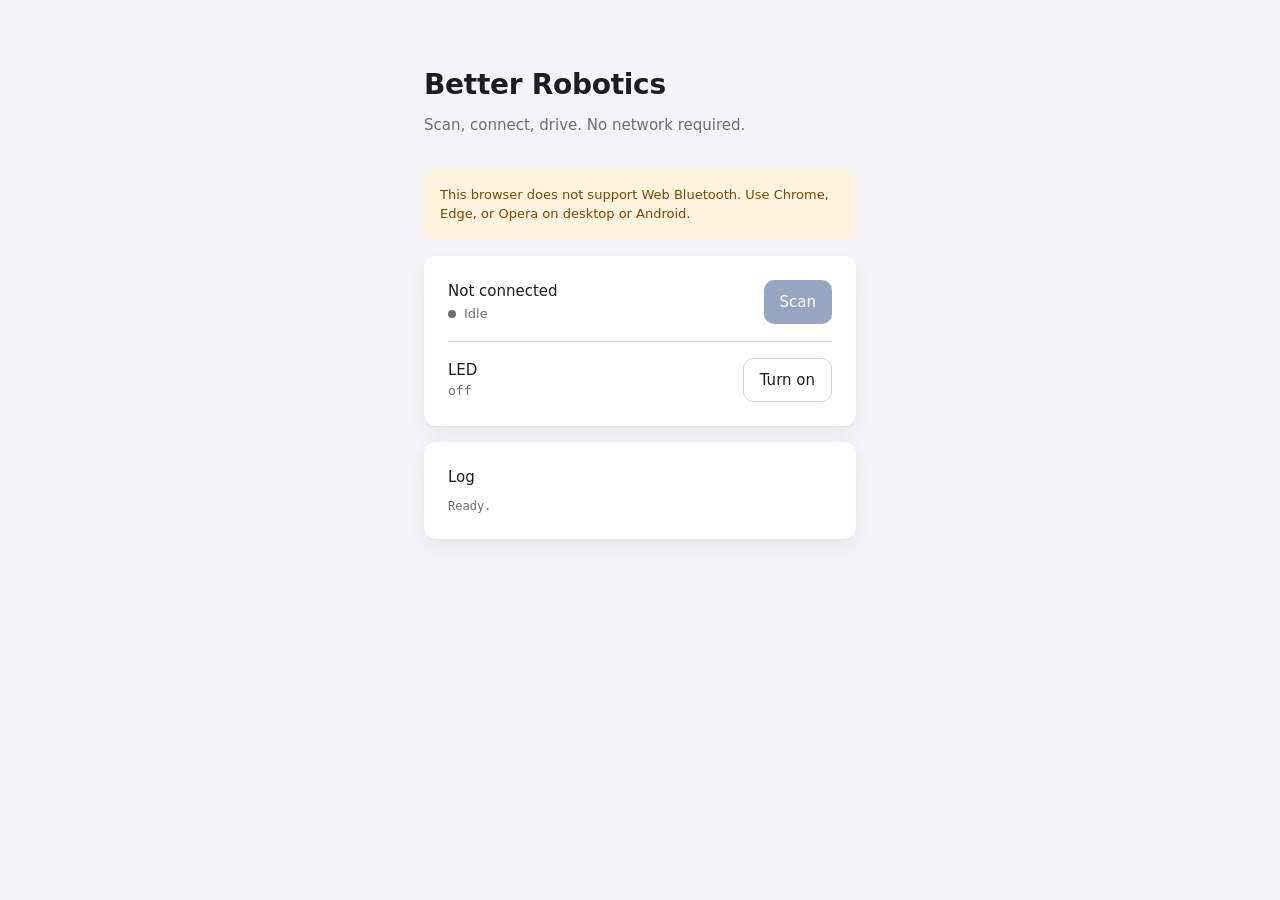
<file: dashboard/index.html>
<!doctype html>
<html lang="en">
<head>
  <meta charset="utf-8">
  <meta name="viewport" content="width=device-width, initial-scale=1">
  <title>Better Robotics</title>
  <style>
    :root {
      --bg: #f5f5f7;
      --surface: #ffffff;
      --ink: #1d1d1f;
      --ink-muted: #6e6e73;
      --line: #d2d2d7;
      --accent: #012169; /* Duke navy */
      --accent-ink: #ffffff;
      --danger: #d70015;
      --success: #30a46c;
      --radius: 12px;
      --shadow: 0 1px 2px rgba(0,0,0,0.04), 0 8px 24px rgba(0,0,0,0.06);
    }
    * { box-sizing: border-box; }
    html, body {
      margin: 0;
      background: var(--bg);
      color: var(--ink);
      font-family: system-ui, -apple-system, "SF Pro Text", "Helvetica Neue", Arial, sans-serif;
      font-size: 15px;
      line-height: 1.5;
      -webkit-font-smoothing: antialiased;
    }
    main {
      max-width: 480px;
      margin: 0 auto;
      padding: 64px 24px 48px;
    }
    h1 {
      font-size: 28px;
      font-weight: 600;
      letter-spacing: -0.01em;
      margin: 0 0 8px;
    }
    p.lede {
      color: var(--ink-muted);
      margin: 0 0 32px;
    }
    .card {
      background: var(--surface);
      border-radius: var(--radius);
      box-shadow: var(--shadow);
      padding: 24px;
      margin-bottom: 16px;
    }
    .row {
      display: flex;
      align-items: center;
      gap: 16px;
      justify-content: space-between;
    }
    .row + .row {
      margin-top: 16px;
      padding-top: 16px;
      border-top: 1px solid var(--line);
    }
    .label {
      font-weight: 500;
    }
    .meta {
      color: var(--ink-muted);
      font-size: 13px;
      font-family: "SF Mono", ui-monospace, "JetBrains Mono", Menlo, monospace;
    }
    button {
      font: inherit;
      border: none;
      cursor: pointer;
      padding: 10px 16px;
      border-radius: 10px;
      min-height: 44px;
      background: var(--accent);
      color: var(--accent-ink);
      font-weight: 500;
      transition: transform 0.1s cubic-bezier(0.2, 0.8, 0.2, 1), opacity 0.2s;
    }
    button:active { transform: scale(0.98); }
    button:disabled {
      opacity: 0.4;
      cursor: not-allowed;
    }
    button.secondary {
      background: transparent;
      color: var(--ink);
      border: 1px solid var(--line);
    }
    button.danger { background: var(--danger); }
    .status {
      display: inline-flex;
      align-items: center;
      gap: 8px;
      font-size: 13px;
      color: var(--ink-muted);
    }
    .dot {
      width: 8px;
      height: 8px;
      border-radius: 50%;
      background: var(--ink-muted);
    }
    .dot.connected { background: var(--success); }
    .dot.error { background: var(--danger); }
    .log {
      font-family: "SF Mono", ui-monospace, "JetBrains Mono", Menlo, monospace;
      font-size: 12px;
      color: var(--ink-muted);
      white-space: pre-wrap;
      max-height: 160px;
      overflow-y: auto;
    }
    .unsupported {
      padding: 16px;
      border-radius: var(--radius);
      background: #fff4e0;
      color: #7a4a00;
      font-size: 13px;
      line-height: 1.5;
      margin-bottom: 16px;
    }
  </style>
</head>
<body>
<main>
  <h1>Better Robotics</h1>
  <p class="lede">Scan, connect, drive. No network required.</p>

  <div id="unsupported" class="unsupported" hidden>
    This browser does not support Web Bluetooth. Use Chrome, Edge, or Opera on desktop or Android.
  </div>

  <section class="card">
    <div class="row">
      <div>
        <div class="label" id="device-name">Not connected</div>
        <div class="status"><span class="dot" id="dot"></span><span id="status">Idle</span></div>
      </div>
      <button id="scan-btn">Scan</button>
    </div>
    <div class="row" id="led-row" hidden>
      <div>
        <div class="label">LED</div>
        <div class="meta" id="led-state">off</div>
      </div>
      <button id="led-btn" class="secondary">Turn on</button>
    </div>
  </section>

  <section class="card">
    <div class="label" style="margin-bottom: 8px;">Log</div>
    <div class="log" id="log">Ready.</div>
  </section>
</main>
<script>
  const SERVICE_UUID  = "a5f7c4d2-1b8e-4b9a-9c3d-5e8a7b6c4d91";
  const LED_CHAR_UUID = "a5f7c4d2-1b8e-4b9a-9c3d-5e8a7b6c4d92";

  const $ = (id) => document.getElementById(id);
  const log = (msg) => {
    const now = new Date().toLocaleTimeString();
    $("log").textContent = `[${now}] ${msg}\n` + $("log").textContent;
  };
  const setStatus = (text, kind) => {
    $("status").textContent = text;
    $("dot").className = "dot" + (kind ? " " + kind : "");
  };

  let device = null;
  let ledChar = null;
  let ledOn = false;

  const renderLed = () => {
    $("led-state").textContent = ledOn ? "on" : "off";
    $("led-btn").textContent = ledOn ? "Turn off" : "Turn on";
  };

  async function scanAndConnect() {
    try {
      setStatus("Requesting device…");
      device = await navigator.bluetooth.requestDevice({
        filters: [{ services: [SERVICE_UUID] }],
      });
      device.addEventListener("gattserverdisconnected", onDisconnected);
      $("device-name").textContent = device.name || device.id;
      log(`Selected ${device.name || device.id}`);

      setStatus("Connecting…");
      const server = await device.gatt.connect();
      const service = await server.getPrimaryService(SERVICE_UUID);
      ledChar = await service.getCharacteristic(LED_CHAR_UUID);

      const value = await ledChar.readValue();
      ledOn = value.getUint8(0) !== 0;
      renderLed();

      await ledChar.startNotifications();
      ledChar.addEventListener("characteristicvaluechanged", (e) => {
        ledOn = e.target.value.getUint8(0) !== 0;
        renderLed();
        log(`LED changed to ${ledOn ? "on" : "off"}`);
      });

      $("led-row").hidden = false;
      $("scan-btn").textContent = "Disconnect";
      $("scan-btn").classList.add("danger");
      setStatus("Connected", "connected");
      log("Connected.");
    } catch (err) {
      log(`Error: ${err.message}`);
      setStatus("Error", "error");
    }
  }

  function disconnect() {
    if (device && device.gatt.connected) device.gatt.disconnect();
    onDisconnected();
  }

  function onDisconnected() {
    ledChar = null;
    device = null;
    $("led-row").hidden = true;
    $("device-name").textContent = "Not connected";
    $("scan-btn").textContent = "Scan";
    $("scan-btn").classList.remove("danger");
    setStatus("Idle");
    log("Disconnected.");
  }

  async function toggleLed() {
    if (!ledChar) return;
    const next = !ledOn;
    try {
      await ledChar.writeValueWithResponse(Uint8Array.of(next ? 1 : 0));
      ledOn = next;
      renderLed();
      log(`Wrote LED=${next ? 1 : 0}`);
    } catch (err) {
      log(`Write failed: ${err.message}`);
    }
  }

  document.addEventListener("DOMContentLoaded", () => {
    if (!navigator.bluetooth) {
      $("unsupported").hidden = false;
      $("scan-btn").disabled = true;
      return;
    }
    $("scan-btn").addEventListener("click", () => {
      device ? disconnect() : scanAndConnect();
    });
    $("led-btn").addEventListener("click", toggleLed);
  });
</script>
</body>
</html>
</file>
